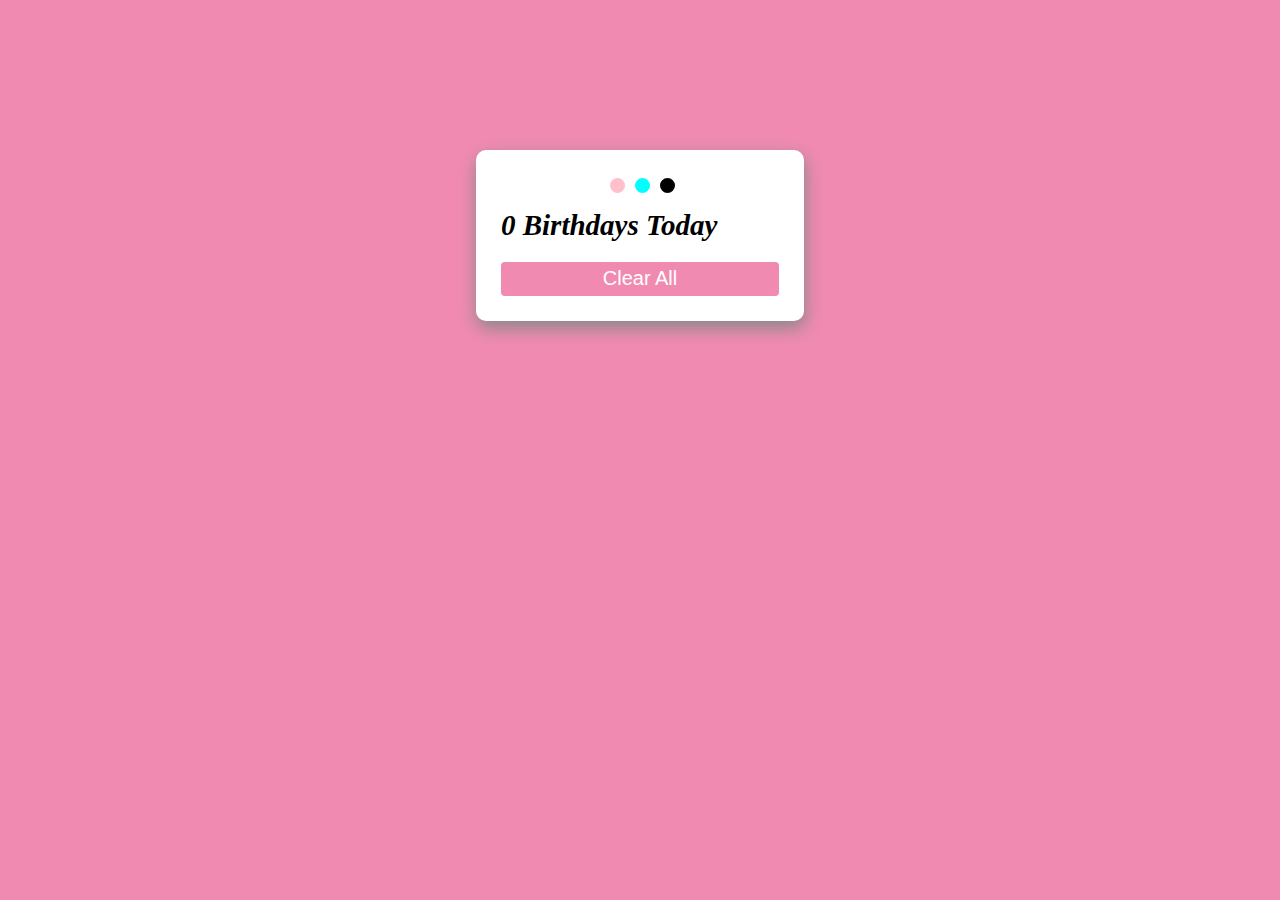
<file: index.html>
<!DOCTYPE html>
<html lang="en">

<head>
    <meta charset="UTF-8">
    <meta http-equiv="X-UA-Compatible" content="IE=edge">
    <meta name="viewport" content="width=device-width, initial-scale=1.0">
    <link rel="stylesheet" href="css/style.css">
    <title>Document</title>
</head>

<body id="body">
    <div class="container">
        <div class="radio">
            <input id="pink" type="radio" checked="checked" name="radio">
            <input id="aqua" type="radio" name="radio">
            <input id="black" type="radio" name="radio">
        </div>
        <h1 id='header'> Birthdays Today</h1>
        <div class="cards-container">

        </div>
        <button id="clear">Clear All</button>
    </div>
    <script src="js/main.js"></script>
</body>

</html>
</file>
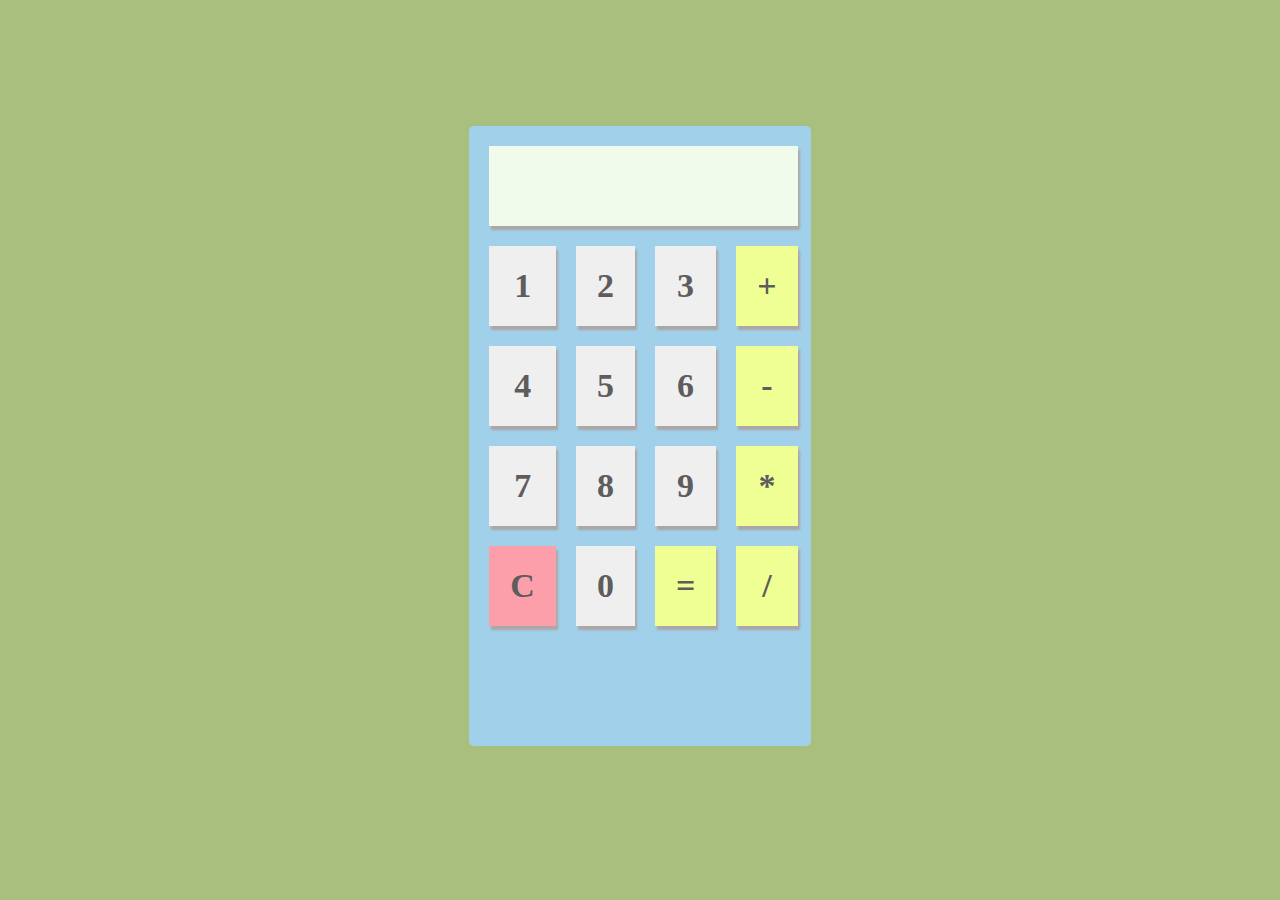
<file: calculate.html>
<!DOCTYPE html>
<html lang="en">

<head>
    <meta charset="UTF-8" />
    <meta http-equiv="X-UA-Compatible" content="IE=edge" />
    <meta name="viewport" content="width=device-width, initial-scale=1.0" />
    <title>Calculater</title>
    <link rel="stylesheet" href="css/cal.css">
</head>

<body>
    <div class="container">
        <div id="inputScreen" class=" screen">
            <div style="text-align:end;font-size: 24px;color: #a3a0a0;" id="history"></div>
            <div style="color: black;text-align: end;" id="output"></div>
        </div>


        <div data-key="1" class="key btn1">1</div>
        <div data-key="2" class="key btn2">2</div>
        <div data-key="3" class="key btn3">3</div>
        <div data-key="+" class=" sign">+</div>
        <div data-key="4" class="key btn5">4</div>
        <div data-key="5" class="key btn6">5</div>
        <div data-key="6" class="key btn7">6</div>
        <div data-key="-" class=" sign">-</div>
        <div data-key="7" class="key btn9">7</div>
        <div data-key="8" class="key btn91">8</div>
        <div data-key="9" class="key btn92">9</div>
        <div data-key="*" class=" sign">*</div>
        <div data-key="C" class="key btn94">C</div>
        <div data-key="0" class="key btn95">0</div>
        <div data-key="=" class="sign btn96">=</div>
        <div data-key="/" class=" sign">/</div>
    </div>
    <script src="js/calc.js"></script>
</body>

</html>
</file>
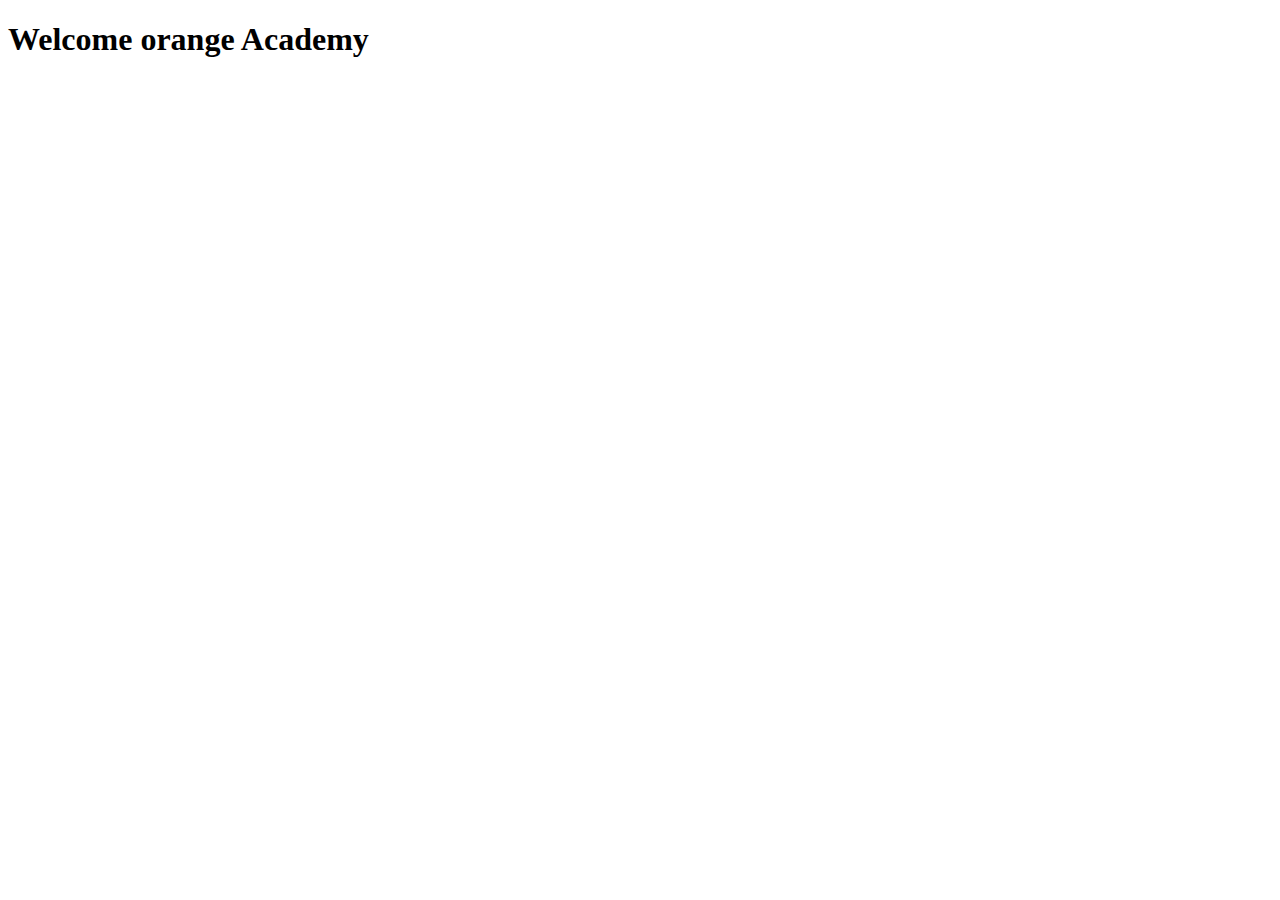
<file: index2.html>
<!DOCTYPE html>
<html lang="en">
<head>
    <meta charset="UTF-8">
    <meta http-equiv="X-UA-Compatible" content="IE=edge">
    <meta name="viewport" content="width=device-width, initial-scale=1.0">
    <title>Document</title>
</head>
<body>
    
<h1>Welcome orange Academy</h1>
    <script>


//get Json data From URl API
// const api_url="https://api.wheretheiss.at/v1/satellites/25544"
//        async function getJason(){
//             const respnse = await fetch(api_url)
//             const data=await respnse.json();
//             console.log(data);
//             document.write(data.name)
//         }
//         getJason()



//get json data from local file.json

// fetch('main.json')
// .then(function(resp){
//     return resp.json()
// })
// .then(function(data){
//     console.log(data)
// })




    </script>
</body>
</html>
</file>
<file: css/style.css>
body{
    background-color: #F08AB1;
}

.container{
    background-color: #fff;
    width: 22%;
    margin: 150px auto;
    padding: 25px;
    box-shadow: 1px 7px 17px #888888;
    border-radius: 10px;
    text-align: left;
}
.cards-container{
    width: 75%;
}
#header{
    font-size: 29px;
    font-style: italic;
    font-family: cursive;
    margin-top: -2%;

}
.card {
display: flex;
margin-bottom: 5%;
}
.card img{
    height: 23%;
    width: 23%;
    border-radius: 50%;
    border: 0.1px solid gray;
}
.text{
    padding: 1% 4%;
    margin: 2%;
    margin-top: -5%;
}
.text p{
    color: gray;
    font-weight: 600;


}
.text p strong{
    font-family: sans-serif;
    letter-spacing: 0.1rem;
    font-weight: 800;
    color: black;
    font-size:15px;

}
button{
    font-size: 20px;
    width: 100%;
    background: #f08ab1;
    padding: 2% 0;
    color: white;
    border: none;
    border-radius: 4px;
    cursor: pointer;
}
button:hover{
transform: scale(1.1);}

input[type='radio']#pink:after {
    width: 15px;
    height: 15px;
    border-radius: 15px;
    top: -2px;
    left: -1px;
    position: relative;
    background-color: pink;
    content: '';
    display: inline-block;
    border: 2px solid white;
    cursor: pointer;

}
input[type='radio']#aqua:after {
    width: 15px;
    height: 15px;
    border-radius: 15px;
    top: -2px;
    left: -1px;
    position: relative;
    background-color: aqua;
    content: '';
    display: inline-block;
    visibility: visible;
    border: 2px solid white;
}
input[type='radio']#black:after {
    width: 15px;
    height: 15px;
    border-radius: 15px;
    top: -2px;
    left: -1px;
    position: relative;
    background-color: black;
    content: '';
    display: inline-block;
    visibility: visible;
    border: 2px solid white;
}
.radio{
    text-align: center;
    padding-bottom: 5%;
}
</file>
<file: css/cal.css>
body {
    background: #a8bf7e;
  }

*{
    box-sizing: border-box;
}

  .container {
    width: 27%;
    display: grid;
    grid-template-columns:repeat(4,1fr) ;
    grid-template-rows: repeat(6,1fr) ;
    grid-gap: 20px;
    padding: 20px;
    border-radius: 5px;
    margin: 0 auto;
    margin-top: 10%;
    background-color: #a0d0ea;
  }
  .container > div {
    box-shadow: 2px 4px 2px #aca6a6;
    color: #5e5c5c;
    font-weight: bold;
    padding: 21px 21px;
    background-color: #efefef;
    text-align: center;
    font-size: 34px;
    cursor: pointer;
  }
  .screen {
    grid-column-start: 1;
    grid-column-end: 5;
    display: grid;
    grid-template-columns: 1fr;
    grid-template-rows:1fr 1fr;
  }
  #output{
      padding: 0 5%;
  }
  #history{
    padding: 1% 5%;

  }
  div .sign {
    background: #efff93;
  }
  div .btn94 {
    background: #fd9faa;
  }
  div .screen {
    background: #f1fbeb;
    padding: 0%;
    color: white;

  }
  .key:active{
    font-size: 30px;
}
</file>
